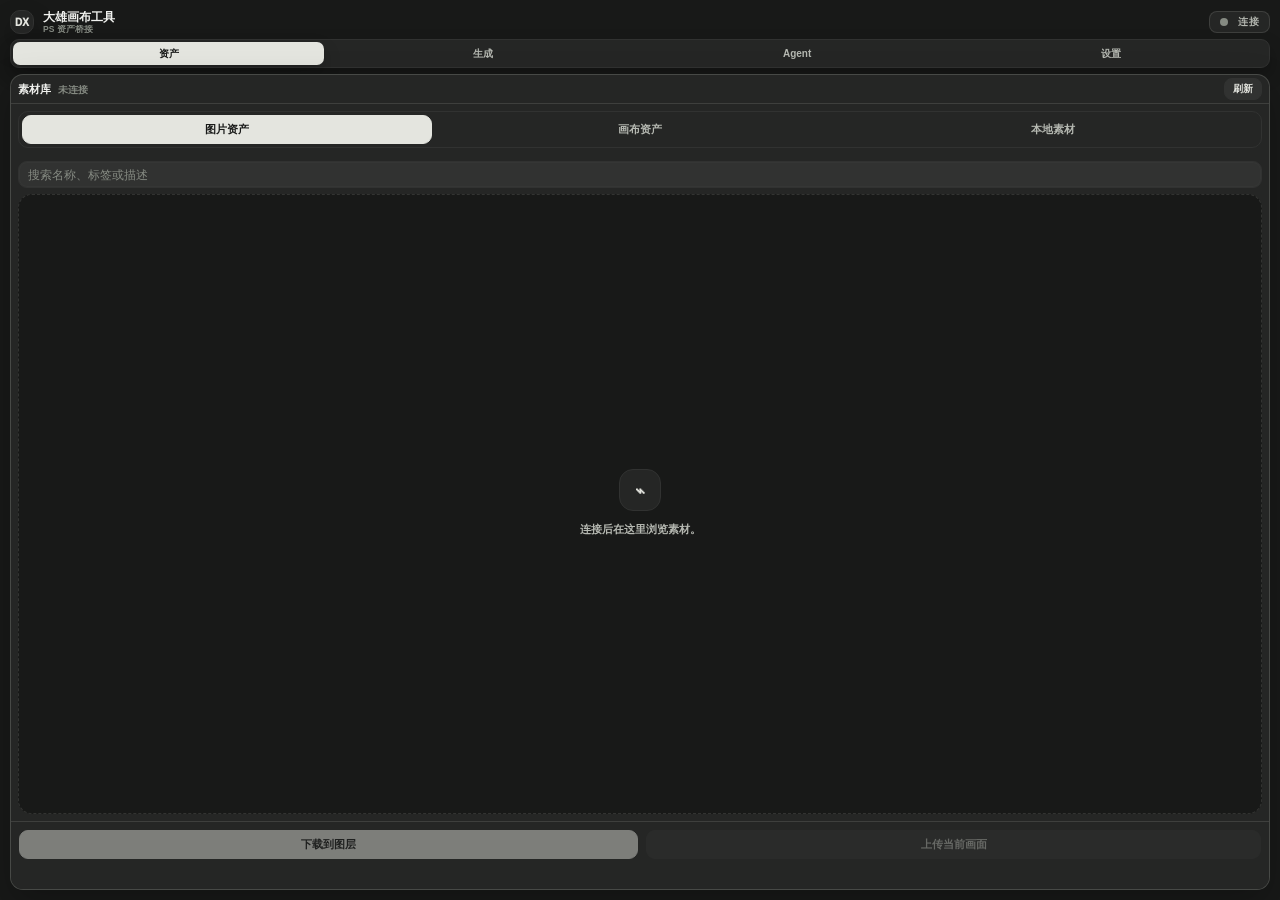
<file: tools/photoshop-asset-connector/index.html>
<!doctype html>
<html lang="zh-CN">
<head>
  <meta charset="utf-8">
  <title>大雄画布工具</title>
  <link rel="stylesheet" href="style.css">
</head>
<body>
  <main class="app">
    <header class="app-head">
      <div class="brand-block">
        <div class="brand-mark">DX</div>
        <div class="brand-copy">
          <div class="brand-title">大雄画布工具</div>
          <div class="brand-sub">PS 资产桥接</div>
        </div>
      </div>
      <div class="conn-pill" title="连接状态">
        <span id="dot" class="dot off" title="未连接"></span>
        <span>连接</span>
      </div>
    </header>

    <nav class="tabs" aria-label="工具视图切换">
      <button class="tab active" type="button" data-tab="assets">资产</button>
      <button class="tab" type="button" data-tab="generate">生成</button>
      <button class="tab" type="button" data-tab="agent">Agent</button>
      <button class="tab" type="button" data-tab="settings">设置</button>
    </nav>

    <div class="views">
      <!-- ===== 资产 ===== -->
      <section class="view active" data-view="assets">
        <div class="panel assets-panel">
          <div class="panel-head">
            <div class="panel-title">
              <strong>素材库</strong>
              <span id="count">未连接</span>
            </div>
            <button id="refreshBtn" class="refresh-btn" type="button" title="刷新">刷新</button>
          </div>

          <div class="panel-body assets-body">
            <div class="sources">
              <button class="seg active" type="button" data-source="assets">图片资产</button>
              <button class="seg" type="button" data-source="canvas">画布资产</button>
              <button class="seg last" type="button" data-source="local">本地素材</button>
            </div>

            <div class="selectors">
              <sp-picker id="selectA" size="s"><sp-menu slot="options"></sp-menu></sp-picker>
              <sp-picker id="selectB" size="s"><sp-menu slot="options"></sp-menu></sp-picker>
            </div>

            <div class="filters">
              <input id="search" type="search" placeholder="搜索名称、标签或描述">
            </div>

            <div id="grid" class="grid empty">
              <div class="empty-state">
                <div class="empty-mark">⌁</div>
                <div>连接后在这里浏览素材。</div>
              </div>
            </div>
          </div>

          <div class="panel-foot">
            <div class="bottom">
              <button id="placeBtn" class="primary" type="button" disabled>下载到图层</button>
              <button id="exportBtn" class="btn" type="button" disabled>上传当前画面</button>
            </div>
            <div id="pushMsg" class="push-msg"></div>
          </div>
        </div>
      </section>

      <!-- ===== 生成 ===== -->
      <section class="view" data-view="generate">
        <div class="panel generate-panel">
          <div class="panel-head">
            <div class="panel-title">
              <strong>生成</strong>
              <span>API / MS / RH / ComfyUI</span>
            </div>
          </div>

          <div class="panel-body gen-scroll">
            <div id="genModes" class="sources compact">
              <button class="seg active" type="button" data-mode="api">API</button>
              <button class="seg" type="button" data-mode="ms">MS</button>
              <button class="seg" type="button" data-mode="rh">RH</button>
              <button class="seg last" type="button" data-mode="comfy">ComfyUI</button>
            </div>

            <div id="genApiBar" class="gen-row2">
              <sp-picker id="genProvider" size="s"><sp-menu slot="options"></sp-menu></sp-picker>
              <sp-picker id="genModel" size="s"><sp-menu slot="options"></sp-menu></sp-picker>
            </div>

            <div id="genRhBar" class="hidden workflow-box">
              <div class="gen-label">RunningHub 工作流</div>
              <sp-picker id="genRhWorkflow" size="s"><sp-menu slot="options"></sp-menu></sp-picker>
              <label class="gen-check"><input id="genRhWallet" type="checkbox"> 使用钱包扣费</label>
            </div>

            <div id="genComfyBar" class="hidden workflow-box">
              <div class="gen-label">ComfyUI 工作流</div>
              <sp-picker id="genComfyWorkflow" size="s"><sp-menu slot="options"></sp-menu></sp-picker>
            </div>

            <textarea id="genPrompt" class="gen-prompt" rows="3" placeholder="描述你想生成的画面…"></textarea>

            <div id="genParams" class="gen-params"></div>

            <div id="genRefsSection" class="thumb-section">
              <div class="gen-label">参考图</div>
              <div id="genRefs" class="gen-thumbs"></div>
            </div>

            <div class="thumb-section">
              <div class="gen-label">生成结果</div>
              <div id="genResults" class="gen-thumbs"></div>
            </div>
          </div>

          <div class="panel-foot">
            <div class="gen-bottom">
              <button id="genRun" class="primary" type="button" disabled>生成</button>
            </div>
            <div id="genMsg" class="push-msg"></div>
          </div>
        </div>
      </section>

      <!-- ===== Agent ===== -->
      <section class="view" data-view="agent">
        <div class="panel agent-panel">
          <div class="panel-head">
            <div class="panel-title">
              <strong>Agent</strong>
              <span>对话生成和图像编辑</span>
            </div>
            <button id="agToggleModels" class="icon-btn" type="button" title="模型设置">设置</button>
          </div>

          <div class="agent-bar">
            <button id="agNew" class="btn" type="button">＋ 新对话</button>
            <sp-picker id="agHistory" size="s"><sp-menu slot="options"></sp-menu></sp-picker>
            <button id="agDelete" class="btn danger" type="button" disabled>删除</button>
          </div>

          <div id="agModels" class="agent-models">
            <div class="gen-row2">
              <sp-picker id="agLlmProvider" size="s"><sp-menu slot="options"></sp-menu></sp-picker>
              <sp-picker id="agLlmModel" size="s"><sp-menu slot="options"></sp-menu></sp-picker>
            </div>
            <div class="gen-row2">
              <sp-picker id="agImgProvider" size="s"><sp-menu slot="options"></sp-menu></sp-picker>
              <sp-picker id="agImgModel" size="s"><sp-menu slot="options"></sp-menu></sp-picker>
            </div>
          </div>

          <div id="agMessages" class="agent-msgs">
            <div class="empty-state">
              <div class="empty-mark">✦</div>
              <div>选好模型，直接说想画/想改的内容。</div>
            </div>
          </div>
          <div id="agAttach" class="agent-attach"></div>

          <div class="panel-foot agent-foot">
            <div class="agent-tools">
              <button id="agRegionBtn" class="mode-btn" type="button" title="只改选区：先用矩形选框框住要改的地方，再发送">▣ 选区</button>
              <button id="agRetryBtn" class="mode-btn" type="button" title="用上一次的内容重新发送">↻ 重试</button>
            </div>
            <div class="agent-input">
              <button id="agAttachBtn" class="icon-btn" type="button" title="上传当前画面用于编辑">＋</button>
              <textarea id="agInput" rows="2" placeholder="例如：把当前图层改成夜景（回车发送，Shift+回车换行）"></textarea>
              <button id="agSend" class="primary" type="button" disabled>发送</button>
            </div>
            <div id="agStatus" class="push-msg"></div>
          </div>
        </div>
      </section>

      <!-- ===== 设置 ===== -->
      <section class="view" data-view="settings">
        <div class="panel settings-panel">
          <div class="panel-head">
            <div class="panel-title">
              <strong>连接设置</strong>
              <span>连接同一局域网内的后端服务</span>
            </div>
          </div>

          <div class="panel-body settings-body">
            <div class="field">
              <label>服务地址</label>
              <div class="row">
                <input id="server" class="server" type="text" spellcheck="false"
                       placeholder="例：192.168.1.10:3000">
                <button id="connectBtn" class="primary-sm" type="button">连接</button>
              </div>
            </div>

            <div id="connMsg" class="conn-msg">同一局域网填运行后端那台电脑的 IP:端口。</div>

            <label class="live" title="资产库/画布变化时自动刷新">
              <input id="liveToggle" type="checkbox" checked> 实时同步
            </label>

            <div class="settings-card">
              <div class="settings-card-title">上传范围</div>
              <label class="live" title="按当前选中图层大小导出，而不是整张画布">
                <input id="exportLayerToggle" type="checkbox"> 按选中图层大小上传
              </label>
            </div>

            <button id="githubBtn" class="btn wide settings-link" type="button">打开 GitHub 项目</button>

            <div class="about">大雄画布工具 · v0.3.0</div>
          </div>
        </div>
      </section>
    </div>
  </main>

  <script src="js/state.js"></script>
  <script src="js/net.js"></script>
  <script src="js/sources.js"></script>
  <script src="js/ps.js"></script>
  <script src="js/socket.js"></script>
  <script src="js/ui.js"></script>
  <script src="js/generate.js"></script>
  <script src="js/agent.js"></script>
  <script src="js/app.js"></script>
</body>
</html>
</file>
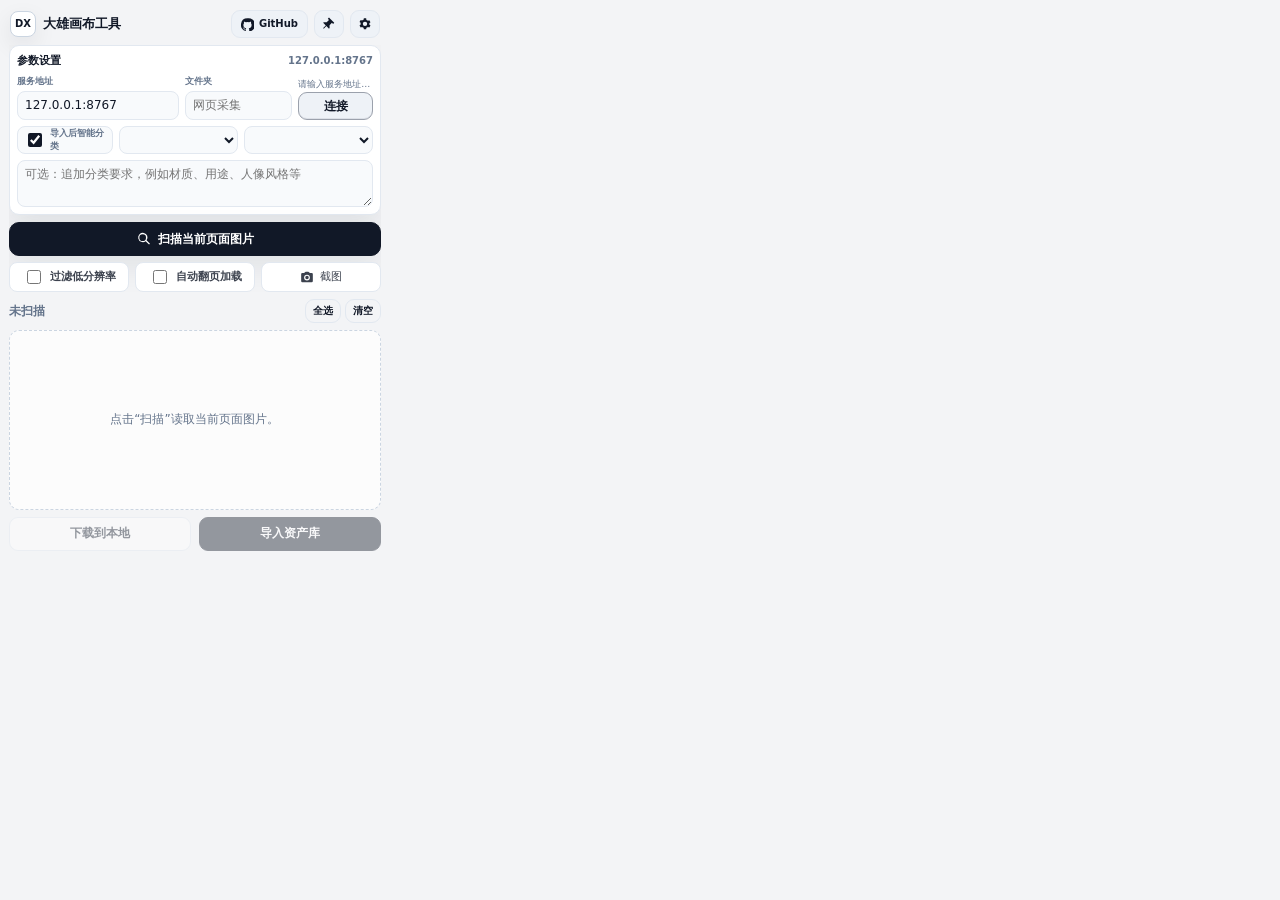
<file: tools/chrome-local-asset-importer/popup.html>
<!doctype html>
<html lang="zh-CN">
<head>
  <meta charset="utf-8">
  <meta name="viewport" content="width=device-width, initial-scale=1">
  <title>本地素材导入</title>
  <link rel="stylesheet" href="popup.css">
</head>
<body>
  <main class="app">
    <header class="top">
      <div class="brand">
        <span class="brand-mark">DX</span>
        <div>
          <h1>大雄画布工具</h1>
        </div>
      </div>
      <div class="top-actions">
        <button id="githubBtn" class="github-btn" type="button" title="hero8152/Infinite-Canvas">
          <svg viewBox="0 0 24 24" aria-hidden="true"><path d="M12 .5a12 12 0 0 0-3.8 23.4c.6.1.8-.2.8-.6v-2.1c-3.3.7-4-1.4-4-1.4-.5-1.3-1.3-1.7-1.3-1.7-1-.7.1-.7.1-.7 1.2.1 1.8 1.2 1.8 1.2 1 .1.3 2.6 3.4 1.9.1-.8.4-1.3.7-1.6-2.6-.3-5.3-1.3-5.3-5.8 0-1.3.5-2.3 1.2-3.2-.1-.3-.5-1.5.1-3.1 0 0 1-.3 3.3 1.2a11.2 11.2 0 0 1 6 0c2.3-1.5 3.3-1.2 3.3-1.2.6 1.6.2 2.8.1 3.1.8.9 1.2 1.9 1.2 3.2 0 4.5-2.7 5.5-5.3 5.8.4.4.8 1.1.8 2.2v3.2c0 .4.2.7.8.6A12 12 0 0 0 12 .5z"/></svg>
          <span>GitHub</span>
        </button>
        <button id="pinBtn" class="icon-btn" type="button" title="固定到浏览器侧边栏" aria-label="固定到浏览器侧边栏">
          <svg viewBox="0 0 24 24" aria-hidden="true"><path d="M14 3l7 7-2 2-2-2-4 4v5l-1 1-4.5-4.5L3 20l-1-1 4.5-4.5L2 10l1-1h5l4-4-2-2 2-2z"/></svg>
        </button>
        <button id="settingsToggleBtn" class="icon-btn" type="button" title="展开/折叠设置" aria-label="展开/折叠设置">
          <svg viewBox="0 0 24 24" aria-hidden="true"><path d="M19.4 13.5a7.8 7.8 0 0 0 .1-1.5 7.8 7.8 0 0 0-.1-1.5l2-1.5-2-3.5-2.4 1a7.2 7.2 0 0 0-2.6-1.5L14 2h-4l-.4 2.5A7.2 7.2 0 0 0 7 6L4.6 5l-2 3.5 2 1.5a7.8 7.8 0 0 0-.1 1.5 7.8 7.8 0 0 0 .1 1.5l-2 1.5 2 3.5L7 17a7.2 7.2 0 0 0 2.6 1.5L10 21h4l.4-2.5A7.2 7.2 0 0 0 17 17l2.4 1 2-3.5-2-1.5zM12 15.5A3.5 3.5 0 1 1 12 8a3.5 3.5 0 0 1 0 7.5z"/></svg>
        </button>
      </div>
    </header>

    <section class="workspace">
      <div class="content-pane">
        <section id="settingsPanel" class="settings-panel">
          <div class="settings-head">
            <strong>参数设置</strong>
            <span id="settingsSummary">127.0.0.1:8767</span>
          </div>
          <div id="settingsBody" class="settings-body">
            <div class="settings-grid">
              <label class="field port-field">
                <span>服务地址</span>
                <input id="serverInput" type="text" value="127.0.0.1:8767" placeholder="ip:端口，例如 192.168.1.10:3000">
              </label>
              <label class="field folder-field">
                <span>文件夹</span>
                <input id="folderInput" type="text" placeholder="网页采集">
              </label>
              <div class="connect-stack">
                <span id="statusText" class="connect-hint">请输入服务地址后点击连接，例如 192.168.1.10:3000。</span>
                <button id="testBtn" class="btn" type="button">连接</button>
              </div>
            </div>

            <div class="ai-grid">
              <label class="check">
                <input id="classifyInput" type="checkbox" checked>
                <span>导入后智能分类</span>
              </label>
              <select id="providerSelect" title="平台"></select>
              <select id="modelSelect" title="模型"></select>
              <textarea id="promptInput" rows="2" placeholder="可选：追加分类要求，例如材质、用途、人像风格等"></textarea>
            </div>
          </div>
        </section>

        <section class="scan-panel">
          <button id="scanBtn" class="scan-main" type="button">
            <svg viewBox="0 0 24 24" aria-hidden="true"><path d="M21 19l-5.15-5.15a7 7 0 1 0-1.41 1.41L19.59 20.41 21 19zM5 10a5 5 0 1 1 10 0 5 5 0 0 1-10 0z"/></svg>
            <span>扫描当前页面图片</span>
          </button>
          <div class="scan-extra">
            <label class="check scan-opt">
              <input id="filterLowResInput" type="checkbox">
              <span>过滤低分辨率</span>
            </label>
            <label class="check scan-opt">
              <input id="autoScrollInput" type="checkbox">
              <span>自动翻页加载</span>
            </label>
            <button id="captureBtn" class="capture-btn" type="button" title="截取浏览器当前显示的画面，适用于地图 / WebGL / 加密画布等无法直接读取的内容">
              <svg viewBox="0 0 24 24" aria-hidden="true"><path d="M20 5h-3.17l-1.24-1.35A2 2 0 0 0 14.12 3H9.88a2 2 0 0 0-1.47.65L7.17 5H4a2 2 0 0 0-2 2v12a2 2 0 0 0 2 2h16a2 2 0 0 0 2-2V7a2 2 0 0 0-2-2zm-8 13a5 5 0 1 1 0-10 5 5 0 0 1 0 10zm0-8a3 3 0 1 0 0 6 3 3 0 0 0 0-6z"/></svg>
              <span>截图</span>
            </button>
          </div>
        </section>

        <section class="toolbar">
          <span id="countText">未扫描</span>
          <div>
            <button id="selectAllBtn" class="link-btn" type="button">全选</button>
            <button id="clearBtn" class="link-btn" type="button">清空</button>
          </div>
        </section>

        <section id="grid" class="grid empty">
          <div class="empty-state">点击“扫描”读取当前页面图片。</div>
        </section>

        <footer class="bottom">
          <button id="downloadBtn" class="ghost" type="button" disabled title="把所选素材下载到浏览器下载目录，不需要连接后端">下载到本地</button>
          <button id="importBtn" class="primary" type="button" disabled>导入资产库</button>
        </footer>
      </div>
    </section>
  </main>
  <script src="popup.js"></script>
</body>
</html>
</file>
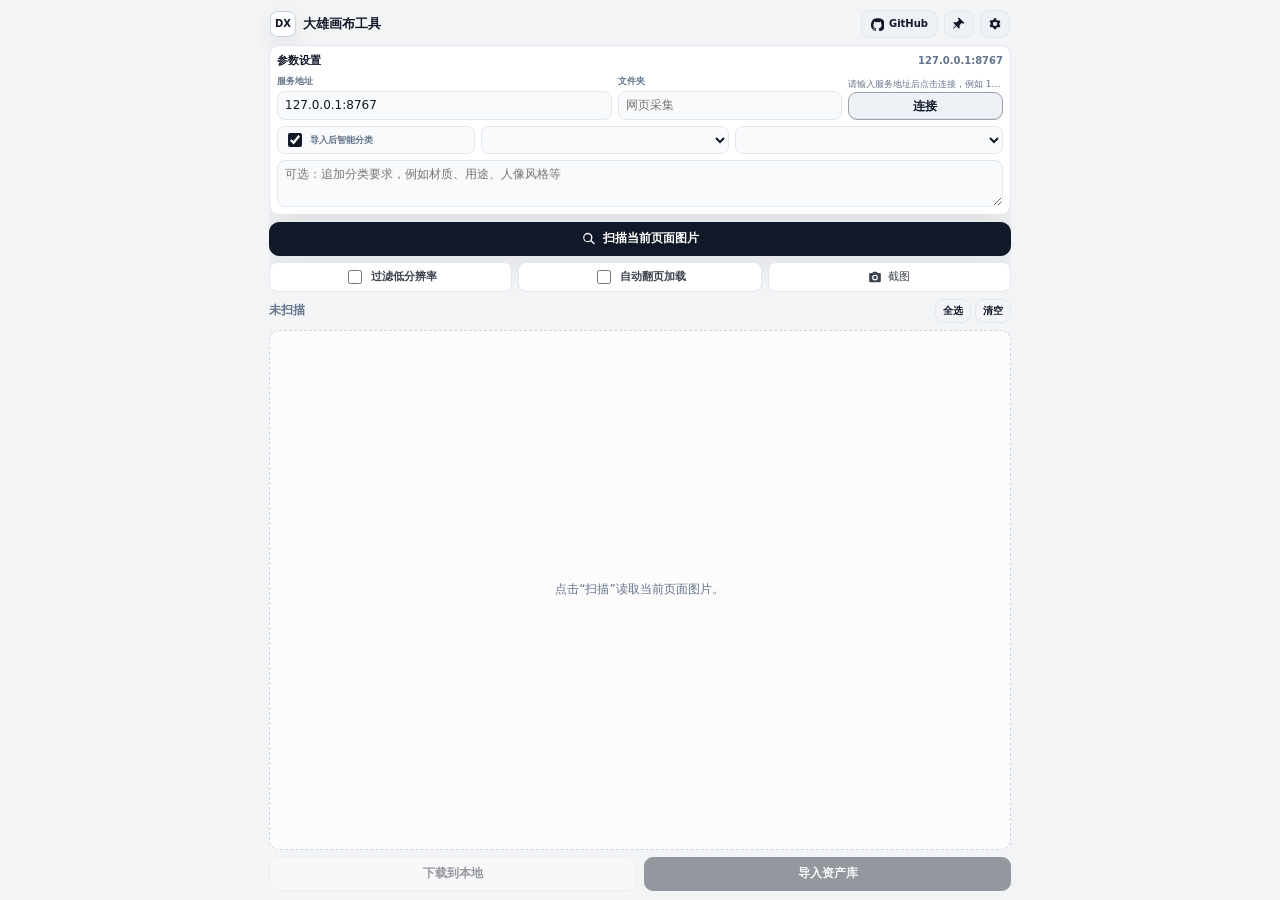
<file: tools/chrome-local-asset-importer/sidepanel.html>
<!doctype html>
<html lang="zh-CN">
<head>
  <meta charset="utf-8">
  <meta name="viewport" content="width=device-width, initial-scale=1">
  <title>本地素材导入</title>
  <link rel="stylesheet" href="popup.css">
</head>
<body class="side-panel">
  <main class="app">
    <header class="top">
      <div class="brand">
        <span class="brand-mark">DX</span>
        <div>
          <h1>大雄画布工具</h1>
        </div>
      </div>
      <div class="top-actions">
        <button id="githubBtn" class="github-btn" type="button" title="hero8152/Infinite-Canvas">
          <svg viewBox="0 0 24 24" aria-hidden="true"><path d="M12 .5a12 12 0 0 0-3.8 23.4c.6.1.8-.2.8-.6v-2.1c-3.3.7-4-1.4-4-1.4-.5-1.3-1.3-1.7-1.3-1.7-1-.7.1-.7.1-.7 1.2.1 1.8 1.2 1.8 1.2 1 .1.3 2.6 3.4 1.9.1-.8.4-1.3.7-1.6-2.6-.3-5.3-1.3-5.3-5.8 0-1.3.5-2.3 1.2-3.2-.1-.3-.5-1.5.1-3.1 0 0 1-.3 3.3 1.2a11.2 11.2 0 0 1 6 0c2.3-1.5 3.3-1.2 3.3-1.2.6 1.6.2 2.8.1 3.1.8.9 1.2 1.9 1.2 3.2 0 4.5-2.7 5.5-5.3 5.8.4.4.8 1.1.8 2.2v3.2c0 .4.2.7.8.6A12 12 0 0 0 12 .5z"/></svg>
          <span>GitHub</span>
        </button>
        <button id="pinBtn" class="icon-btn" type="button" title="已固定到浏览器侧边栏" aria-label="已固定到浏览器侧边栏">
          <svg viewBox="0 0 24 24" aria-hidden="true"><path d="M14 3l7 7-2 2-2-2-4 4v5l-1 1-4.5-4.5L3 20l-1-1 4.5-4.5L2 10l1-1h5l4-4-2-2 2-2z"/></svg>
        </button>
        <button id="settingsToggleBtn" class="icon-btn" type="button" title="展开/折叠设置" aria-label="展开/折叠设置">
          <svg viewBox="0 0 24 24" aria-hidden="true"><path d="M19.4 13.5a7.8 7.8 0 0 0 .1-1.5 7.8 7.8 0 0 0-.1-1.5l2-1.5-2-3.5-2.4 1a7.2 7.2 0 0 0-2.6-1.5L14 2h-4l-.4 2.5A7.2 7.2 0 0 0 7 6L4.6 5l-2 3.5 2 1.5a7.8 7.8 0 0 0-.1 1.5 7.8 7.8 0 0 0 .1 1.5l-2 1.5 2 3.5L7 17a7.2 7.2 0 0 0 2.6 1.5L10 21h4l.4-2.5A7.2 7.2 0 0 0 17 17l2.4 1 2-3.5-2-1.5zM12 15.5A3.5 3.5 0 1 1 12 8a3.5 3.5 0 0 1 0 7.5z"/></svg>
        </button>
      </div>
    </header>

    <section class="workspace">
      <div class="content-pane">
        <section id="settingsPanel" class="settings-panel">
          <div class="settings-head">
            <strong>参数设置</strong>
            <span id="settingsSummary">127.0.0.1:8767</span>
          </div>
          <div id="settingsBody" class="settings-body">
            <div class="settings-grid">
              <label class="field port-field">
                <span>服务地址</span>
                <input id="serverInput" type="text" value="127.0.0.1:8767" placeholder="ip:端口，例如 192.168.1.10:3000">
              </label>
              <label class="field folder-field">
                <span>文件夹</span>
                <input id="folderInput" type="text" placeholder="网页采集">
              </label>
              <div class="connect-stack">
                <span id="statusText" class="connect-hint">请输入服务地址后点击连接，例如 192.168.1.10:3000。</span>
                <button id="testBtn" class="btn" type="button">连接</button>
              </div>
            </div>

            <div class="ai-grid">
              <label class="check">
                <input id="classifyInput" type="checkbox" checked>
                <span>导入后智能分类</span>
              </label>
              <select id="providerSelect" title="平台"></select>
              <select id="modelSelect" title="模型"></select>
              <textarea id="promptInput" rows="2" placeholder="可选：追加分类要求，例如材质、用途、人像风格等"></textarea>
            </div>
          </div>
        </section>

        <section class="scan-panel">
          <button id="scanBtn" class="scan-main" type="button">
            <svg viewBox="0 0 24 24" aria-hidden="true"><path d="M21 19l-5.15-5.15a7 7 0 1 0-1.41 1.41L19.59 20.41 21 19zM5 10a5 5 0 1 1 10 0 5 5 0 0 1-10 0z"/></svg>
            <span>扫描当前页面图片</span>
          </button>
          <div class="scan-extra">
            <label class="check scan-opt">
              <input id="filterLowResInput" type="checkbox">
              <span>过滤低分辨率</span>
            </label>
            <label class="check scan-opt">
              <input id="autoScrollInput" type="checkbox">
              <span>自动翻页加载</span>
            </label>
            <button id="captureBtn" class="capture-btn" type="button" title="截取浏览器当前显示的画面，适用于地图 / WebGL / 加密画布等无法直接读取的内容">
              <svg viewBox="0 0 24 24" aria-hidden="true"><path d="M20 5h-3.17l-1.24-1.35A2 2 0 0 0 14.12 3H9.88a2 2 0 0 0-1.47.65L7.17 5H4a2 2 0 0 0-2 2v12a2 2 0 0 0 2 2h16a2 2 0 0 0 2-2V7a2 2 0 0 0-2-2zm-8 13a5 5 0 1 1 0-10 5 5 0 0 1 0 10zm0-8a3 3 0 1 0 0 6 3 3 0 0 0 0-6z"/></svg>
              <span>截图</span>
            </button>
          </div>
        </section>

        <section class="toolbar">
          <span id="countText">未扫描</span>
          <div>
            <button id="selectAllBtn" class="link-btn" type="button">全选</button>
            <button id="clearBtn" class="link-btn" type="button">清空</button>
          </div>
        </section>

        <section id="grid" class="grid empty">
          <div class="empty-state">点击“扫描”读取当前页面图片。</div>
        </section>

        <footer class="bottom">
          <button id="downloadBtn" class="ghost" type="button" disabled title="把所选素材下载到浏览器下载目录，不需要连接后端">下载到本地</button>
          <button id="importBtn" class="primary" type="button" disabled>导入资产库</button>
        </footer>
      </div>
    </section>
  </main>
  <script src="popup.js"></script>
</body>
</html>
</file>
<file: tools/photoshop-asset-connector/style.css>
:root {
  --page: #181918;
  --panel: #252625;
  --card: #252625;
  --soft: #252625;
  --soft-2: #313231;
  --line: #313231;
  --line-2: #4a4c4a;
  --text: #f0f1ee;
  --muted: #b5b8b1;
  --faint: #858a82;
  --strong: #e4e5df;
  --strong-text: #181918;
  --danger: #f87171;
  --ok: #34d399;
  --warn: #fbbf24;
  --shadow: rgba(0, 0, 0, .24);
  --hairline: rgba(228, 229, 223, .13);
  --hairline-2: rgba(228, 229, 223, .18);
  --focus-ring: rgba(228, 229, 223, .09);
  --r: 12px;
  --r-sm: 9px;
}

* { box-sizing: border-box; }
.hidden { display: none !important; }

html, body {
  margin: 0;
  height: 100%;
  overflow: hidden;
  color: var(--text);
  background: var(--page);
  font-family: "Inter", -apple-system, BlinkMacSystemFont, "Segoe UI", "PingFang SC", "Microsoft YaHei", sans-serif;
  font-size: 12px;
  line-height: 1.5;
}

button, input, textarea, select {
  font: inherit;
  color: inherit;
}

button {
  border: 0;
  cursor: pointer;
}

.app {
  height: 100%;
  min-height: 0;
  display: flex;
  flex-direction: column;
  padding: 10px;
  background-color: var(--page);
}

.app-head {
  flex: 0 0 auto;
  display: flex;
  align-items: center;
  justify-content: space-between;
  gap: 10px;
  margin-bottom: 5px;
}

.brand-block {
  min-width: 0;
  display: flex;
  align-items: center;
  gap: 9px;
}

.brand-mark {
  width: 24px;
  height: 24px;
  flex: 0 0 auto;
  display: flex;
  align-items: center;
  justify-content: center;
  border: 1px solid var(--line);
  border-radius: 10px;
  background: var(--panel);
  color: var(--strong);
  font-size: 10px;
  font-weight: 950;
  box-shadow: 0 12px 26px var(--shadow);
}

.brand-copy { min-width: 0; }
.brand-title {
  color: var(--text);
  font-size: 12px;
  line-height: 1.1;
  font-weight: 900;
  letter-spacing: 0;
  overflow: hidden;
  text-overflow: ellipsis;
  white-space: nowrap;
}

.brand-sub {
  margin-top: 1px;
  color: var(--faint);
  font-size: 8.5px;
  line-height: 1;
  font-weight: 800;
  overflow: hidden;
  text-overflow: ellipsis;
  white-space: nowrap;
}

.conn-pill {
  height: 22px;
  flex: 0 0 auto;
  display: inline-flex;
  align-items: center;
  gap: 10px;
  padding: 0 10px;
  border: 1px solid var(--hairline);
  border-radius: 8px;
  background: var(--soft);
  color: var(--muted);
  font-size: 9.5px;
  font-weight: 850;
  letter-spacing: .03em;
}

.dot {
  width: 8px;
  height: 8px;
  border-radius: 50%;
  background: var(--faint);
  box-shadow: none;
}
.dot.off { background: var(--faint); }
.dot.busy { background: var(--warn); }
.dot.on { background: var(--ok); }
.dot.err { background: var(--danger); }

.tabs {
  flex: 0 0 auto;
  display: flex;
  align-items: center;
  gap: 3px;
  padding: 2px;
  margin-bottom: 6px;
  border: 1px solid var(--line);
  border-radius: 9px;
  background: var(--soft);
  box-shadow: 0 8px 18px var(--shadow);
}

.tab {
  flex: 1 1 0;
  height: 23px;
  min-width: 0;
  border-radius: 7px;
  background: transparent;
  color: var(--muted);
  font-size: 10px;
  font-weight: 900;
  transition: background .15s ease, color .15s ease, transform .15s ease;
}
.tab:hover { background: rgba(228, 229, 223, .07); color: var(--text); }
.tab.active {
  background: var(--strong);
  color: var(--strong-text);
  box-shadow: 0 8px 18px rgba(0, 0, 0, .18);
}

.views {
  flex: 1 1 auto;
  min-height: 0;
  display: flex;
}

.view {
  display: none;
  width: 100%;
  min-height: 0;
  flex: 1 1 auto;
}

.view.active {
  display: flex;
  flex-direction: column;
}

.panel {
  min-height: 0;
  flex: 1 1 auto;
  display: flex;
  flex-direction: column;
  overflow: hidden;
  border: 1px solid var(--hairline-2);
  border-radius: 13px;
  background: var(--panel);
  box-shadow: 0 14px 36px var(--shadow);
}

.panel-head {
  flex: 0 0 auto;
  min-height: 34px;
  display: flex;
  align-items: center;
  justify-content: space-between;
  gap: 10px;
  padding: 6px 9px;
  border-bottom: 1px solid var(--hairline);
}

.panel-title { min-width: 0; }
.panel-title strong {
  display: block;
  color: var(--text);
  font-size: 11.5px;
  line-height: 1.15;
  font-weight: 950;
  overflow: hidden;
  text-overflow: ellipsis;
  white-space: nowrap;
}

.panel-title span {
  display: block;
  margin-top: 2px;
  color: var(--faint);
  font-size: 9px;
  line-height: 1.15;
  font-weight: 780;
  overflow: hidden;
  text-overflow: ellipsis;
  white-space: nowrap;
}

.panel-body {
  min-height: 0;
  flex: 1 1 auto;
  display: flex;
  flex-direction: column;
  padding: 7px;
}

.panel-foot {
  flex: 0 0 auto;
  padding: 8px;
  border-top: 1px solid var(--hairline);
  background: var(--soft);
}

input, textarea {
  -webkit-appearance: none;
  appearance: none;
  width: 100%;
  min-width: 0;
  border: 1px solid var(--line);
  border-radius: var(--r-sm);
  outline: 0;
  background: var(--soft-2) !important;
  background-clip: padding-box;
  color: var(--text);
  box-shadow: inset 0 0 0 1px rgba(228, 229, 223, .02);
}

input {
  height: 27px;
  padding: 0 9px;
}

textarea {
  padding: 8px 9px;
  resize: vertical;
}

input::placeholder, textarea::placeholder { color: var(--faint); }
input:focus, textarea:focus {
  border-color: var(--line-2);
  background: var(--soft-2) !important;
  box-shadow: inset 0 0 0 1px rgba(228, 229, 223, .03), 0 0 0 3px var(--focus-ring);
}

input[type="search"]::-webkit-search-decoration,
input[type="search"]::-webkit-search-cancel-button,
input[type="search"]::-webkit-search-results-button,
input[type="search"]::-webkit-search-results-decoration {
  -webkit-appearance: none;
}

sp-picker {
  width: 100%;
  min-width: 0;
}

sp-picker::part(control),
sp-picker::part(button),
sp-picker::part(field) {
  min-height: 26px;
}

sp-picker::part(field) {
  padding-top: 0;
  padding-bottom: 0;
  padding-left: 7px;
  padding-right: 7px;
}

sp-picker.compact-picker {
  width: 100%;
  min-width: 0;
}

.btn, .icon-btn, .primary, .primary-sm, .seg, .chip {
  height: 29px;
  border: 1px solid var(--line);
  border-radius: var(--r-sm);
  background: var(--soft-2);
  color: var(--muted);
  font-size: 10.5px;
  font-weight: 880;
  transition: background .15s ease, border-color .15s ease, color .15s ease, transform .15s ease;
}

.assets-panel .panel-head {
  min-height: 28px;
  padding: 3px 7px;
}

.assets-panel .panel-title {
  display: flex;
  align-items: baseline;
  gap: 7px;
}

.assets-panel .panel-title strong {
  font-size: 11px;
}

.assets-panel .panel-title span {
  margin-top: 0;
  font-size: 9.5px;
}

.assets-panel .panel-head .icon-btn {
  width: 22px;
  height: 22px;
  border-radius: 8px;
  font-size: 13px;
}

.refresh-btn {
  flex: 0 0 auto;
  height: 22px;
  padding: 0 8px;
  border: 1px solid var(--line);
  border-radius: 8px;
  background: var(--soft-2);
  color: var(--strong);
  font-size: 9.5px;
  font-weight: 900;
  line-height: 1;
  letter-spacing: 0;
}

.refresh-btn:hover {
  border-color: var(--line-2);
  background: var(--soft);
  color: var(--text);
}

.btn:hover, .icon-btn:hover, .seg:hover, .chip:hover {
  border-color: var(--line-2);
  background: var(--soft-2);
  color: var(--text);
  transform: translateY(-1px);
}

.icon-btn {
  width: 32px;
  flex: 0 0 auto;
  display: inline-flex;
  align-items: center;
  justify-content: center;
  padding: 0;
}

.btn {
  display: inline-flex;
  align-items: center;
  justify-content: center;
  padding: 0 12px;
}

.btn.danger {
  color: var(--danger);
  border-color: rgba(248, 113, 113, .32);
}

.btn.danger:hover {
  color: #fecaca;
  border-color: rgba(248, 113, 113, .55);
}

.btn.wide {
  width: 100%;
}

.primary, .primary-sm {
  border-color: var(--strong);
  background: var(--strong);
  color: var(--strong-text);
}

.primary:hover, .primary-sm:hover {
  background: #f4f5ef;
  border-color: #f4f5ef;
  color: var(--strong-text);
  transform: translateY(-1px);
}

.primary {
  flex: 1 1 auto;
  padding: 0 14px;
}

.primary-sm {
  min-width: 64px;
  padding: 0 14px;
}

button[disabled], .primary[disabled], .primary-sm[disabled], .btn[disabled], .icon-btn[disabled] {
  opacity: .46;
  cursor: default;
  transform: none;
  box-shadow: none;
}

.sources, .selectors, .filters, .bottom, .gen-row2, .gen-bottom, .agent-bar, .row {
  flex: 0 0 auto;
  display: flex;
  flex-direction: row;
  align-items: center;
  min-width: 0;
}

.sources {
  gap: 3px;
  padding: 3px;
  margin-bottom: 7px;
  border: 1px solid var(--line);
  border-radius: 10px;
  background: var(--soft);
}

.sources.compact {
  padding: 2px;
  margin-bottom: 7px;
  border-radius: 9px;
}

.sources.compact .seg {
  height: 22px;
  border-radius: 7px;
  font-size: 9.5px;
  padding: 0 4px;
}

.seg {
  flex: 1 1 0;
  min-width: 0;
  border-color: transparent;
  background: transparent;
  color: var(--muted);
  padding: 0 6px;
  overflow: hidden;
  text-overflow: ellipsis;
  white-space: nowrap;
}

.seg.last { margin-right: 0; }
.seg.active {
  border-color: var(--strong);
  background: var(--strong);
  color: var(--strong-text);
}

.selectors, .filters, .bottom, .gen-row2, .agent-bar, .row {
  gap: 9px;
  margin-bottom: 6px;
}

.selectors,
.gen-row2,
.agent-bar,
.row {
  column-gap: 10px;
}

.selectors > * + *, .filters > * + *, .bottom > * + *, .gen-row2 > * + *, .agent-bar > * + *, .row > * + * {
  margin-left: 0;
}

#selectA, #selectB, #genProvider, #genModel, #agHistory, #agLlmProvider, #agLlmModel, #agImgProvider, #agImgModel {
  flex: 1 1 0;
  min-width: 0;
}

#selectA.hidden, #genModel.hidden, #genApiBar.hidden {
  display: none !important;
}

.filters #search, .row .server {
  flex: 1 1 auto;
}

.grid {
  flex: 1 1 auto;
  min-height: 0;
  overflow-y: auto;
  position: relative;
  border: 1px solid var(--hairline);
  border-radius: 14px;
  background: var(--page);
}

.grid.empty {
  display: flex;
  align-items: center;
  justify-content: center;
  border-style: dashed;
}

.grid-inner {
  display: flex;
  flex-direction: row;
  flex-wrap: wrap;
  align-content: flex-start;
  align-items: flex-start;
  padding: 8px 1px 1px 8px;
}

.empty-state {
  max-width: 260px;
  min-height: 120px;
  display: flex;
  flex-direction: column;
  align-items: center;
  justify-content: center;
  gap: 10px;
  padding: 18px;
  color: var(--muted);
  text-align: center;
  font-size: 11px;
  line-height: 1.55;
  font-weight: 780;
}

.empty-mark {
  width: 42px;
  height: 42px;
  display: flex;
  align-items: center;
  justify-content: center;
  border: 1px solid var(--line);
  border-radius: 14px;
  background: var(--soft);
  color: var(--strong);
  font-size: 18px;
  font-weight: 950;
}

.card {
  flex: 1 1 92px;
  min-width: 86px;
  max-width: 136px;
  margin: 0 7px 7px 0;
  overflow: hidden;
  border: 1px solid var(--line);
  border-radius: 12px;
  background: var(--card);
  transition: border-color .14s ease, transform .14s ease, box-shadow .14s ease;
}

.card:hover {
  border-color: var(--line-2);
  transform: translateY(-1px);
  box-shadow: 0 12px 22px var(--shadow);
}

.card.selected {
  border-color: var(--strong);
  box-shadow: 0 0 0 1px rgba(228, 229, 223, .28), 0 12px 22px var(--shadow);
}

.thumb {
  position: relative;
  width: 100%;
  height: 84px;
  overflow: hidden;
  background: #181918;
}

.thumb img {
  width: 100%;
  height: 100%;
  display: block;
  object-fit: contain;
  object-position: center;
  background: #181918;
}

.thumb-ph {
  width: 100%;
  height: 100%;
  display: flex;
  align-items: center;
  justify-content: center;
  color: var(--faint);
  font-size: 10px;
  font-weight: 800;
}

.badge {
  position: absolute;
  left: 6px;
  top: 6px;
  height: 18px;
  display: inline-flex;
  align-items: center;
  padding: 0 6px;
  border-radius: 999px;
  background: rgba(24, 25, 24, .86);
  color: #fff;
  font-size: 9px;
  font-weight: 900;
}

.meta {
  padding: 7px 8px 8px;
  color: var(--muted);
  font-size: 10px;
  line-height: 1.2;
  font-weight: 820;
  overflow: hidden;
  white-space: nowrap;
  text-overflow: ellipsis;
}

.more {
  flex: 1 1 100%;
  margin: 2px 7px 7px 0;
  border: 1px solid var(--line);
  border-radius: 10px;
  background: var(--soft);
  color: var(--muted);
  height: 30px;
  font-size: 11px;
  font-weight: 850;
}

.bottom, .gen-bottom {
  gap: 8px;
  margin-bottom: 0;
}

#placeBtn, #exportBtn {
  flex: 1 1 0;
  min-width: 0;
}

.push-msg {
  min-height: 15px;
  margin-top: 7px;
  color: var(--faint);
  font-size: 10.5px;
  line-height: 1.35;
  font-weight: 760;
}
.push-msg.err { color: var(--danger); }
.push-msg.ok { color: var(--ok); }

.gen-scroll {
  min-height: 0;
  flex: 1 1 auto;
  display: block;
  overflow-y: auto;
  padding: 7px;
}

#genApiBar {
  display: flex;
  margin-bottom: 6px;
}

.workflow-box {
  padding: 8px;
  margin-bottom: 8px;
  border: 1px solid var(--line);
  border-radius: 13px;
  background: var(--soft);
}

#genRhWorkflow, #genComfyWorkflow {
  width: 100%;
  margin-bottom: 8px;
}

.gen-prompt {
  min-height: 62px;
  margin-bottom: 7px;
  padding: 8px 8px;
  border-radius: 11px;
  line-height: 1.6;
  background: var(--soft-2) !important;
}

.gen-label {
  margin: 5px 0 4px;
  color: var(--muted);
  font-size: 10.5px;
  line-height: 18px;
  font-weight: 900;
}

.gen-params {
  min-height: 0;
  height: auto;
  margin-bottom: 7px;
  padding-right: 0;
  flex: none;
  overflow-y: visible;
  overflow-x: hidden;
}

.gen-params:not(:empty) {
  min-height: 0;
  padding-right: 0;
}

.field-stack,
.size-box {
  margin-bottom: 8px;
}

.field-stack {
  flex: 0 0 auto;
  display: flex;
  flex-direction: column;
  gap: 5px;
  min-height: 0;
}

.size-box {
  flex: 0 0 auto;
  height: 82px;
  padding: 5px 8px 6px;
  border: 1px solid var(--hairline);
  border-radius: 10px;
  background: var(--soft);
  overflow: hidden;
}

.size-box.custom {
  height: 96px;
}

.size-box.doc {
  height: 90px;
}

.size-box .gen-label,
.field-stack .gen-label {
  margin-top: 0;
  margin-bottom: 0;
}

.size-grid,
.size-inline {
  display: flex;
  flex-direction: row;
  gap: 9px;
  min-width: 0;
  flex: 0 0 auto;
}

.size-grid.triple .size-col {
  flex: 1 1 0;
  min-width: 0;
}

.size-inline {
  justify-content: flex-start;
  align-items: flex-end;
}

.size-grid.single .size-col {
  flex: 1 1 auto;
}

.size-col {
  flex: 1 1 0;
  min-width: 0;
}

.size-col sp-picker {
  min-width: 0;
}

.mini-label {
  margin-bottom: 3px;
  color: var(--faint);
  font-size: 9.5px;
  line-height: 1;
  font-weight: 900;
}

.size-hint {
  margin-top: 6px;
  color: var(--faint);
  font-size: 10px;
  line-height: 1.2;
  font-weight: 780;
}

.size-foot {
  margin-top: 4px;
}

.size-box .size-grid {
  margin-bottom: 0;
}

.compact-picker {
  margin-bottom: 0;
}

.compact-picker::part(control),
.compact-picker::part(button),
.compact-picker::part(field) {
  min-height: 24px;
}

.compact-picker::part(field) {
  padding-top: 0;
  padding-bottom: 0;
}

.chip-row {
  display: flex;
  flex-direction: row;
  flex-wrap: wrap;
  gap: 6px;
  margin-bottom: 2px;
}

.chip {
  height: 26px;
  flex: 0 0 auto;
  padding: 0 10px;
  border-radius: 8px;
}

.chip.active {
  border-color: var(--strong);
  background: var(--strong);
  color: var(--strong-text);
}

.gen-input {
  height: 28px;
  min-height: 28px;
  margin-bottom: 0;
  line-height: 28px;
}

.seed-row {
  display: flex;
  flex-direction: row;
  gap: 7px;
  align-items: stretch;
  width: 100%;
  height: 28px;
  min-width: 0;
}

.seed-row .gen-input {
  flex: 1 1 auto;
  min-width: 0;
}

.dice-btn {
  width: 52px;
  height: 28px;
  min-width: 52px;
  flex: 0 0 52px;
  padding: 0 8px;
  border: 1px solid var(--line);
  border-radius: 9px;
  background: var(--soft-2);
  color: var(--muted);
  font-size: 11px;
  font-weight: 500;
  line-height: 28px;
  white-space: nowrap;
}

.dice-btn:hover {
  border-color: var(--line-2);
  color: var(--text);
  background: var(--soft);
}

.dice-btn.active {
  border-color: var(--strong);
  background: var(--strong);
  color: var(--strong-text);
}

.mini-input {
  height: 25px;
  flex: 0 0 72px;
  max-width: 72px;
  margin: 6px 0 0;
  padding: 0 8px;
  font-size: 11px;
}

.gen-ta {
  height: auto;
  min-height: 54px;
  padding: 8px 10px;
  line-height: 18px;
  resize: none;
}

.gen-ta::part(textarea) {
  resize: none;
}

.gen-dd {
  width: 100%;
  margin-bottom: 0;
}

.gen-check {
  display: flex;
  flex-direction: row;
  align-items: center;
  min-height: 28px;
  margin: 0;
  color: var(--muted);
  font-size: 11px;
  font-weight: 800;
}

.gen-check input {
  width: auto;
  height: auto;
  margin-right: 7px;
}

.thumb-section {
  display: block;
  height: 116px;
  min-height: 116px;
  padding: 7px;
  margin-top: 7px;
  border: 1px solid var(--hairline);
  border-radius: 11px;
  background: var(--soft);
  overflow: hidden;
}

.gen-thumbs {
  display: flex;
  flex-direction: row;
  flex-wrap: wrap;
  align-content: flex-start;
  align-items: flex-start;
  gap: 7px;
  min-height: 78px;
  padding-top: 1px;
}

.field-stack .gen-thumbs {
  min-height: 78px;
  padding-top: 0;
  margin-top: 0;
}

.gen-thumb, .ref-tile, .attach-chip {
  position: relative;
  overflow: hidden;
  border: 1px solid var(--line);
  border-radius: 12px;
  background: var(--soft);
}

.gen-thumb, .ref-tile {
  width: 78px;
  height: 78px;
}

.gen-thumb img, .ref-tile img, .attach-chip img {
  width: 100%;
  height: 100%;
  display: block;
  object-fit: contain;
  object-position: center;
  background: #181918;
}

.gen-thumb.result { cursor: pointer; }
.gen-thumb.result:hover { border-color: var(--strong); }

.gen-thumb .x, .ref-x {
  position: absolute;
  right: 4px;
  top: 4px;
  width: 18px;
  height: 18px;
  display: flex;
  align-items: center;
  justify-content: center;
  border-radius: 50%;
  background: rgba(24, 25, 24, .88);
  color: #fff;
  font-size: 12px;
  line-height: 1;
}

.gen-thumb.result .dl {
  position: absolute;
  left: 0;
  right: 0;
  bottom: 0;
  height: 21px;
  display: flex;
  align-items: center;
  justify-content: center;
  background: rgba(24, 25, 24, .86);
  color: #fff;
  font-size: 9.5px;
  font-weight: 850;
}

.ref-num {
  position: absolute;
  left: 4px;
  top: 4px;
  min-width: 18px;
  height: 18px;
  display: flex;
  align-items: center;
  justify-content: center;
  padding: 0 5px;
  border-radius: 999px;
  background: var(--strong);
  color: var(--strong-text);
  font-size: 10px;
  font-weight: 950;
}

.ref-move {
  position: absolute;
  left: 0;
  right: 0;
  bottom: 0;
  display: flex;
  flex-direction: row;
}

.ref-arrow {
  flex: 1 1 0;
  height: 19px;
  border-top: 1px solid var(--hairline);
  background: rgba(24, 25, 24, .86);
  color: #fff;
  font-size: 12px;
}

.ref-arrow[disabled] { opacity: .35; }

.ref-add {
  flex: 0 0 auto;
  width: 78px;
  height: 78px;
  min-width: 78px;
  display: flex;
  flex-direction: column;
  align-items: center;
  justify-content: center;
  border: 1px dashed var(--line-2);
  border-radius: 12px;
  background: var(--soft);
  color: var(--muted);
  cursor: pointer;
}

.ref-add-plus {
  width: 30px;
  height: 30px;
  display: flex;
  align-items: center;
  justify-content: center;
  margin-bottom: 5px;
  border: 1px solid var(--line);
  border-radius: 8px;
  color: var(--strong);
  font-size: 18px;
}

.ref-add-cap {
  font-size: 10px;
  font-weight: 850;
}

.ref-add:hover {
  border-color: var(--strong);
  color: var(--text);
}

.gen-bottom .primary {
  width: 100%;
}

.agent-panel {
  padding-bottom: 0;
}

.agent-bar {
  flex: 0 0 auto;
  padding: 10px 10px 0;
}

.agent-bar .btn {
  flex: 0 0 auto;
}

#agDelete {
  min-width: 44px;
  padding: 0 9px;
}

.agent-panel > .panel-head .icon-btn {
  width: auto;
  min-width: 48px;
  height: 32px;
  padding: 0 10px;
  border-radius: 10px;
  border-color: var(--line);
  background: var(--soft);
  color: var(--strong);
  font-size: 11px;
  font-weight: 900;
}

.agent-models {
  flex: 0 0 auto;
  padding: 0 10px;
}

.agent-models .gen-row2 {
  margin-bottom: 8px;
}

.agent-msgs {
  flex: 1 1 auto;
  min-height: 0;
  margin: 2px 10px 0;
  padding: 10px;
  overflow-y: auto;
  display: flex;
  flex-direction: column;
  border: 1px solid var(--hairline);
  border-radius: 14px;
  background: var(--page);
}

.agent-msg {
  flex: 0 0 auto;
  max-width: 88%;
  margin-bottom: 8px;
  padding: 8px 10px;
  border: 1px solid var(--line);
  border-radius: 13px;
  overflow: hidden;
  box-shadow: 0 8px 18px rgba(0, 0, 0, .12);
}

.agent-msg.user {
  align-self: flex-end;
  background: var(--soft-2);
  border-color: var(--line-2);
  color: var(--text);
}

.agent-msg.assistant {
  align-self: flex-start;
  background: var(--panel);
  color: var(--text);
}

.agent-text {
  white-space: pre-wrap;
  word-break: break-word;
  line-height: 1.55;
}

/* 选区上传提示：显示"上传选区 W×H"，方便排查上传的是不是框选区域 */
.agent-note {
  margin-top: 4px;
  font-size: 10px;
  font-weight: 800;
  color: var(--muted);
  opacity: .9;
}

.agent-imgtile {
  position: relative;
  margin-top: 7px;
  max-width: 240px;
}

.agent-imgtile img {
  display: block;
  width: 100%;
  height: auto;
  border: 1px solid var(--line);
  border-radius: 12px;
}

.agent-dl {
  position: absolute;
  right: 7px;
  top: 7px;
  min-width: 40px;
  height: 27px;
  padding: 0 8px;
  border-radius: 8px;
  background: rgba(24, 25, 24, .86);
  color: #fff;
  font-size: 10px;
  font-weight: 900;
  line-height: 27px;
  text-align: center;
}

.agent-dl:hover {
  background: var(--strong);
  color: var(--strong-text);
}

.agent-attach {
  flex: 0 0 auto;
  display: flex;
  flex-direction: row;
  flex-wrap: wrap;
  padding: 0 10px;
}

.agent-attach:empty { display: none; }

.attach-chip {
  width: 54px;
  height: 54px;
  margin: 7px 7px 0 0;
}

.agent-foot {
  padding-top: 9px;
}

.agent-input {
  display: flex;
  flex-direction: row;
  align-items: center;
  gap: 7px;
  min-height: 58px;
  padding: 6px 7px;
  border: 1px solid var(--line);
  border-radius: 14px;
  background: var(--soft-2);
}

.agent-input:focus-within {
  border-color: var(--line-2);
  box-shadow: 0 0 0 3px var(--focus-ring);
}

.agent-input .icon-btn {
  width: 30px;
  height: 34px;
  border-color: var(--line);
  background: var(--soft);
  color: var(--strong);
  font-size: 18px;
  font-weight: 900;
  line-height: 1;
  border-radius: 10px;
}

/* 模式工具条：改选区 / 扩图 / 重试，单独一行，不挤压输入框 */
.agent-tools {
  flex: 0 0 auto;
  display: flex;
  flex-direction: row;
  align-items: center;
  gap: 7px;
  padding: 0 10px 6px;
}

.agent-tools .mode-btn {
  height: 28px;
  padding: 0 10px;
  border: 1px solid var(--line);
  border-radius: 9px;
  background: var(--soft);
  color: var(--strong);
  font-size: 11px;
  font-weight: 900;
  white-space: nowrap;
}

.agent-tools .mode-btn:hover {
  border-color: var(--line-2);
  color: var(--text);
}

.agent-tools .mode-btn.active {
  border-color: var(--strong);
  background: var(--strong);
  color: var(--strong-text);
}

/* 重试按钮：默认隐藏，失败后加 .show 才显示（UXP 对 hidden 属性支持不稳，用 class 控制） */
#agRetryBtn { display: none; margin-left: auto; }
#agRetryBtn.show { display: inline-block; }

/* 扩图方向参数条：默认隐藏，开「⬜ 扩图」时加 .show 显示 */
.agent-outpaint-bar {
  display: none;
  flex-direction: row;
  align-items: center;
  flex-wrap: wrap;
  gap: 8px;
  padding: 0 10px 8px;
}
.agent-outpaint-bar.show { display: flex; }
.agent-outpaint-bar .op-label { font-size: 11px; color: var(--muted); font-weight: 800; }
.agent-outpaint-bar .op-dir {
  display: inline-flex;
  align-items: center;
  gap: 3px;
  font-size: 11px;
  color: var(--strong);
  font-weight: 800;
}
.agent-outpaint-bar .op-px {
  width: 64px;
  height: 26px;
  padding: 0 6px;
  border: 1px solid var(--line);
  border-radius: 8px;
  background: var(--soft-2);
  color: var(--strong);
  font-size: 12px;
  text-align: center;
}

.agent-input textarea {
  flex: 1 1 auto;
  min-height: 46px;
  max-height: 120px;
  padding: 8px 6px;
  border: 0;
  border-radius: 0;
  background: var(--soft-2) !important;
  box-shadow: none;
  resize: none;
  line-height: 1.55;
}

.agent-input textarea:focus {
  background: var(--soft-2) !important;
  box-shadow: none;
}

.agent-input .primary {
  flex: 0 0 auto;
  width: 52px;
  height: 34px;
  padding: 0;
  border-radius: 10px;
}

.settings-body {
  gap: 12px;
}

.settings-card {
  display: flex;
  flex-direction: column;
  gap: 8px;
  padding: 10px;
  border: 1px solid var(--hairline);
  border-radius: 12px;
  background: var(--soft);
}

.settings-card-title {
  color: var(--text);
  font-size: 11px;
  line-height: 1.2;
  font-weight: 920;
}

.settings-link {
  height: 34px;
  border-radius: 10px;
  color: var(--text);
  background: var(--soft);
}

.field {
  display: flex;
  flex-direction: column;
  gap: 7px;
}

.field label {
  color: var(--muted);
  font-size: 10.5px;
  font-weight: 900;
}

.row {
  gap: 8px;
  margin-bottom: 0;
}

.conn-msg {
  min-height: 16px;
  padding: 9px 10px;
  border: 1px solid var(--hairline);
  border-radius: 12px;
  background: var(--soft);
  color: var(--muted);
  font-size: 10.5px;
  line-height: 1.45;
  font-weight: 760;
}

.conn-msg.err { color: var(--danger); border-color: rgba(248, 113, 113, .24); }
.conn-msg.ok { color: var(--ok); border-color: rgba(52, 211, 153, .24); }

.live {
  display: flex;
  flex-direction: row;
  align-items: center;
  gap: 8px;
  color: var(--muted);
  font-size: 11px;
  font-weight: 820;
}

.live input {
  width: auto;
  height: auto;
  margin: 0;
}

.about {
  margin-top: auto;
  padding-top: 10px;
  color: var(--faint);
  font-size: 10px;
  font-weight: 800;
}

::-webkit-scrollbar {
  width: 4px;
  height: 4px;
  background: transparent;
}

::-webkit-scrollbar-track {
  background: transparent;
}

::-webkit-scrollbar-thumb {
  min-height: 28px;
  border: 0;
  border-radius: 999px;
  background-color: rgba(228, 229, 223, .24);
  background-clip: border-box;
}

::-webkit-scrollbar-thumb:hover {
  background-color: rgba(228, 229, 223, .42);
}
</file>
<file: tools/chrome-local-asset-importer/popup.css>
:root {
  color-scheme: light dark;
  --bg: #f3f4f6;
  --panel: #ffffff;
  --panel-soft: #f8fafc;
  --text: #111827;
  --muted: #64748b;
  --line: #e2e8f0;
  --line-strong: #cbd5e1;
  --button: #111827;
  --button-text: #ffffff;
  --button-soft: #eef2f7;
  --danger: #991b1b;
  --shadow: 0 12px 30px rgba(15, 23, 42, .08);
}

@media (prefers-color-scheme: dark) {
  :root {
    --bg: #101216;
    --panel: #181b22;
    --panel-soft: #20242d;
    --text: #e5e7eb;
    --muted: #98a2b3;
    --line: #2b303b;
    --line-strong: #3a4150;
    --button: #e5e7eb;
    --button-text: #101216;
    --button-soft: #252a34;
    --danger: #fca5a5;
    --shadow: 0 14px 34px rgba(0, 0, 0, .28);
  }
}

* { box-sizing: border-box; }
html,
body {
  margin: 0;
  background: var(--bg);
  color: var(--text);
  font: 12px/1.45 system-ui, -apple-system, BlinkMacSystemFont, "Segoe UI", sans-serif;
}

body {
  width: 390px;
  height: 560px;
  overflow: hidden;
}

body.pinned,
body.side-panel {
  width: 100vw;
  height: 100vh;
}

button,
input,
select,
textarea {
  font: inherit;
}

button {
  user-select: none;
}

.app {
  height: 100%;
  min-height: 0;
  display: flex;
  flex-direction: column;
  gap: 7px;
  padding: 9px;
  overflow: hidden;
}

.top {
  flex: 0 0 auto;
  display: flex;
  align-items: center;
  justify-content: space-between;
  gap: 10px;
  padding: 1px 1px 0;
}

.brand {
  min-width: 0;
  display: flex;
  align-items: center;
  gap: 7px;
}

.brand-mark {
  flex: 0 0 26px;
  width: 26px;
  height: 26px;
  display: grid;
  place-items: center;
  border: 1px solid var(--line-strong);
  border-radius: 8px;
  background: var(--panel);
  color: var(--text);
  font-size: 10px;
  font-weight: 900;
  box-shadow: 0 8px 22px rgba(15, 23, 42, .08);
}

.top-actions {
  flex: 0 0 auto;
  display: flex;
  align-items: center;
  gap: 6px;
}

h1 {
  margin: 0;
  font-size: 13px;
  font-weight: 850;
  letter-spacing: 0;
}

p {
  margin: 1px 0 0;
  color: var(--muted);
  font-size: 10px;
  max-width: 220px;
  overflow: hidden;
  text-overflow: ellipsis;
  white-space: nowrap;
}

.settings-panel,
.scan-panel,
.toolbar,
.bottom {
  flex: 0 0 auto;
}

.workspace {
  flex: 1 1 auto;
  min-height: 0;
  display: flex;
  gap: 8px;
  overflow: hidden;
}

.content-pane {
  flex: 1 1 auto;
  min-width: 0;
  min-height: 0;
  display: flex;
  flex-direction: column;
  gap: 7px;
  overflow: hidden;
}

.settings-panel {
  display: flex;
  flex-direction: column;
  gap: 6px;
  padding: 7px;
  border: 1px solid var(--line);
  border-radius: 10px;
  background: var(--panel);
  box-shadow: var(--shadow);
}

.settings-head {
  display: flex;
  align-items: center;
  justify-content: space-between;
  gap: 10px;
}

.settings-head strong {
  flex: 0 0 auto;
  font-size: 11px;
  font-weight: 850;
}

.settings-head span {
  min-width: 0;
  color: var(--muted);
  font-size: 10px;
  font-weight: 700;
  overflow: hidden;
  text-overflow: ellipsis;
  white-space: nowrap;
}

.settings-body {
  display: flex;
  flex-direction: column;
  gap: 6px;
}

.settings-panel.collapsed {
  padding: 7px;
}

.settings-panel.collapsed .settings-body {
  display: none;
}

.settings-grid {
  display: grid;
  grid-template-columns: minmax(0, 1.08fr) minmax(0, .72fr) minmax(72px, .5fr);
  gap: 6px;
  align-items: end;
}

.ai-grid {
  display: grid;
  grid-template-columns: minmax(0, .8fr) minmax(0, 1fr) minmax(0, 1.08fr);
  gap: 6px;
}

.ai-grid textarea {
  grid-column: 1 / -1;
  min-height: 32px;
  max-height: 58px;
  resize: vertical;
}

.field {
  display: flex;
  min-width: 0;
  flex-direction: column;
  gap: 3px;
}

.field span,
.check span {
  color: var(--muted);
  font-size: 9px;
  font-weight: 750;
}

.check {
  min-width: 0;
  min-height: 28px;
  display: flex;
  align-items: center;
  gap: 5px;
  padding: 0 6px;
  border: 1px solid var(--line);
  border-radius: 8px;
  background: var(--panel-soft);
}

.check input {
  flex: 0 0 auto;
  width: 14px;
  height: 14px;
  padding: 0;
  accent-color: var(--button);
}

input,
select,
textarea {
  width: 100%;
  min-width: 0;
  border: 1px solid var(--line);
  border-radius: 8px;
  background: var(--panel-soft);
  color: var(--text);
  outline: none;
  padding: 5px 7px;
}

textarea {
  scrollbar-width: thin;
}

input:focus,
select:focus,
textarea:focus {
  border-color: var(--line-strong);
  box-shadow: 0 0 0 3px rgba(148, 163, 184, .16);
}

.btn,
.icon-btn,
.github-btn,
.primary,
.link-btn,
.scan-main {
  border: 1px solid var(--line);
  border-radius: 9px;
  background: var(--panel);
  color: var(--text);
  cursor: pointer;
  font-weight: 800;
}

.btn,
.icon-btn {
  height: 28px;
  padding: 0 8px;
}

.github-btn {
  height: 28px;
  display: inline-flex;
  align-items: center;
  gap: 5px;
  padding: 0 9px;
  border-color: var(--line);
  background: var(--button-soft);
  color: var(--text);
  font-size: 10px;
}

.github-btn svg {
  width: 13px;
  height: 13px;
  flex: 0 0 auto;
  fill: currentColor;
}

.github-btn:hover {
  border-color: var(--line-strong);
  background: var(--panel);
}

#testBtn {
  border-color: color-mix(in srgb, var(--button) 34%, var(--line));
  background: var(--button-soft);
  color: var(--text);
  box-shadow: inset 0 -1px 0 rgba(15, 23, 42, .08);
}

#testBtn:hover {
  border-color: var(--button);
  background: color-mix(in srgb, var(--button-soft) 74%, var(--button) 10%);
}

#testBtn:active {
  transform: translateY(1px);
  box-shadow: inset 0 1px 2px rgba(15, 23, 42, .12);
}

.connect-stack {
  min-width: 0;
  display: flex;
  flex-direction: column;
  gap: 3px;
}

.connect-hint {
  color: var(--muted);
  font-size: 9px;
  line-height: 1.2;
  white-space: nowrap;
  overflow: hidden;
  text-overflow: ellipsis;
}

.icon-btn {
  min-width: 30px;
  width: 30px;
  padding: 0;
  background: var(--button-soft);
}

.icon-btn.active {
  border-color: var(--line-strong);
  background: var(--panel);
}

.icon-btn svg {
  width: 14px;
  height: 14px;
  display: block;
  margin: 0 auto;
  fill: currentColor;
}

.btn:hover,
.icon-btn:hover,
.link-btn:hover {
  border-color: var(--line-strong);
  background: var(--button-soft);
}

.scan-panel {
  padding: 0;
}

.scan-main {
  width: 100%;
  height: 34px;
  display: flex;
  flex-direction: row;
  align-items: center;
  justify-content: center;
  gap: 6px;
  border-color: var(--button);
  border-radius: 10px;
  background: var(--button);
  color: var(--button-text);
  box-shadow: var(--shadow);
}

.scan-main svg {
  width: 16px;
  height: 16px;
  fill: currentColor;
}

.scan-main span {
  font-size: 12px;
}

.scan-main small {
  color: color-mix(in srgb, var(--button-text) 72%, transparent);
  font-size: 10px;
  font-weight: 650;
}

.scan-main:hover {
  filter: brightness(.96);
}

.scan-extra {
  display: grid;
  grid-template-columns: repeat(3, minmax(0, 1fr));
  align-items: stretch;
  gap: 6px;
  margin-top: 6px;
}

.scan-opt,
.capture-btn {
  flex: 1 1 0;
  display: inline-flex;
  align-items: center;
  justify-content: center;
  gap: 6px;
  height: 30px;
  padding: 0 10px;
  border: 1px solid var(--line);
  border-radius: 8px;
  background: var(--panel);
  color: color-mix(in srgb, var(--text) 82%, transparent);
  font-size: 11px;
  cursor: pointer;
}

.scan-opt span,
.capture-btn span {
  min-width: 0;
  overflow: hidden;
  text-overflow: ellipsis;
  white-space: nowrap;
}

.scan-opt {
  margin: 0;
}

.scan-extra .scan-opt span {
  font-size: 11px;
  font-weight: 600;
  color: inherit;
}

.capture-btn svg {
  width: 14px;
  height: 14px;
  fill: currentColor;
}

.scan-opt:hover,
.capture-btn:hover {
  filter: brightness(.96);
  border-color: color-mix(in srgb, var(--line) 60%, var(--text));
}

.toolbar {
  display: flex;
  align-items: center;
  justify-content: space-between;
  gap: 6px;
  color: var(--muted);
  font-weight: 750;
}

.toolbar > div {
  display: flex;
  gap: 4px;
}

.link-btn {
  height: 24px;
  padding: 0 7px;
  font-size: 10px;
  background: transparent;
}

.grid {
  flex: 1 1 auto;
  min-height: 0;
  overflow: auto;
  display: grid;
  grid-template-columns: repeat(3, minmax(0, 1fr));
  grid-auto-rows: minmax(126px, auto);
  gap: 6px;
  padding: 1px 2px 2px 1px;
  align-content: start;
  scrollbar-width: thin;
}

.grid.empty {
  display: flex;
  align-items: center;
  justify-content: center;
  min-height: 130px;
  border: 1px dashed var(--line-strong);
  border-radius: 10px;
  background: color-mix(in srgb, var(--panel) 70%, transparent);
}

.empty-state {
  max-width: 210px;
  color: var(--muted);
  text-align: center;
}

.card {
  position: relative;
  min-width: 0;
  overflow: hidden;
  border: 1px solid var(--line);
  min-height: 126px;
  border-radius: 9px;
  background: var(--panel);
  cursor: pointer;
}

.thumb-wrap {
  position: relative;
  width: 100%;
  height: 96px;
  min-height: 96px;
  overflow: hidden;
  background: var(--panel-soft);
}

.thumb-wrap::before {
  content: "";
  position: absolute;
  inset: 0;
  background: var(--panel-soft);
}

.card img,
.card video {
  position: relative;
  z-index: 1;
  display: block;
  width: 100%;
  height: 100%;
  object-fit: cover;
  background: var(--panel-soft);
}

.card img.is-broken,
.card video.is-broken {
  opacity: 0;
}

.media-kind {
  position: absolute;
  right: 6px;
  top: 6px;
  z-index: 3;
  padding: 2px 5px;
  border: 1px solid color-mix(in srgb, var(--text) 16%, transparent);
  border-radius: 999px;
  background: color-mix(in srgb, var(--panel) 82%, transparent);
  color: var(--muted);
  font-size: 8px;
  font-weight: 850;
  letter-spacing: 0;
}

.broken-tip {
  position: absolute;
  z-index: 2;
  inset: 0;
  display: none;
  place-items: center;
  padding: 8px;
  color: var(--muted);
  text-align: center;
  font-size: 10px;
}

.card.broken .broken-tip {
  display: grid;
}

.card input {
  flex: 0 0 auto;
  width: 15px;
  height: 15px;
  margin: 0;
  padding: 0;
  accent-color: var(--button);
  pointer-events: none; /* 点击交给整个 .meta 处理，避免双重切换 */
}

.meta {
  display: flex;
  align-items: center;
  gap: 6px;
  padding: 8px 8px;
  color: var(--muted);
  font-size: 11px;
  cursor: pointer;
  user-select: none;
  border-top: 1px solid transparent;
}

.meta:hover {
  background: var(--button-soft);
}

.meta-name {
  flex: 1 1 auto;
  min-width: 0;
  white-space: nowrap;
  overflow: hidden;
  text-overflow: ellipsis;
}

.card.selected .meta {
  color: var(--text);
}

.card.selected {
  border-color: var(--button);
  box-shadow: 0 0 0 2px color-mix(in srgb, var(--button) 16%, transparent);
}

.bottom {
  display: flex;
  align-items: center;
  gap: 8px;
}

.primary {
  width: 100%;
  height: 34px;
  border-color: var(--button);
  background: var(--button);
  color: var(--button-text);
}

.bottom .primary,
.bottom .ghost {
  flex: 1 1 0;
  width: auto;
}

.ghost {
  height: 34px;
  border: 1px solid var(--line);
  border-radius: 9px;
  background: var(--panel);
  color: var(--text);
  font-weight: 800;
  cursor: pointer;
}

.ghost:hover {
  border-color: var(--line-strong);
  background: var(--button-soft);
}

.primary:disabled,
.ghost:disabled {
  opacity: .42;
  cursor: default;
}

body.pinned .app,
body.side-panel .app {
  max-width: 760px;
  margin: 0 auto;
}

body.pinned .grid,
body.side-panel .grid {
  grid-template-columns: repeat(auto-fill, minmax(124px, 1fr));
}

body.pinned p,
body.side-panel p {
  max-width: 480px;
}

@media (max-width: 380px) {
  body {
    width: 360px;
  }

  .settings-grid,
  .ai-grid {
    grid-template-columns: 1fr;
  }

  .ai-grid textarea {
    grid-column: auto;
  }
}

::-webkit-scrollbar {
  width: 5px;
  height: 5px;
}

::-webkit-scrollbar-thumb {
  background: rgba(148, 163, 184, .46);
  border-radius: 999px;
}
</file>
